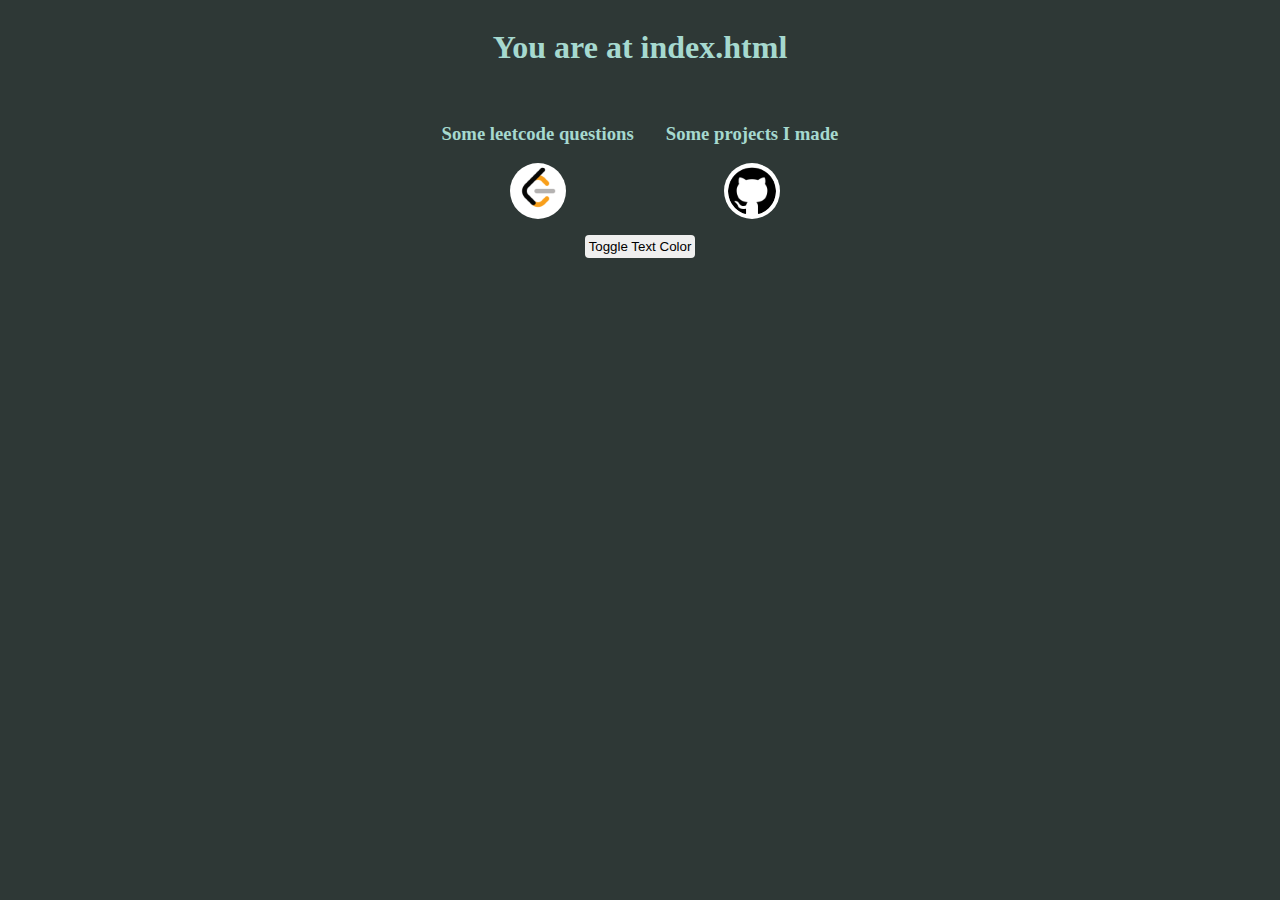
<file: index.html>
<html>
  <head>
    <meta name="viewport" content="width=device-width, initial-scale=1.0" />
    <meta charset="UTF-8" />

    <title>index</title>

    <link rel="stylesheet" type="text/css" href="styles/index.css" />
    <link rel="stylesheet" type="text/css" href="styles/global.css" />
    <script src="utils.js"></script>
  </head>
  <body>
    <h1>You are at index.html</h1>

    <div class="link-container">
      <div class="link-part">
        <h3>Some leetcode questions</h3>
        <a href="a.html"> <img class="lc-img" src="assets/lc-logo.png" /></a>
      </div>

      <div class="link-part">
        <h3>Some projects I made</h3>
        <a href="b.html">
          <img class="github-img" src="assets/github-logo.png"
        /></a>
      </div>
    </div>

    <button id="colorChangeButton" onclick='handleButtonClick("white","pink")'>
      Toggle Text Color
    </button>
  </body>
</html>
</file>
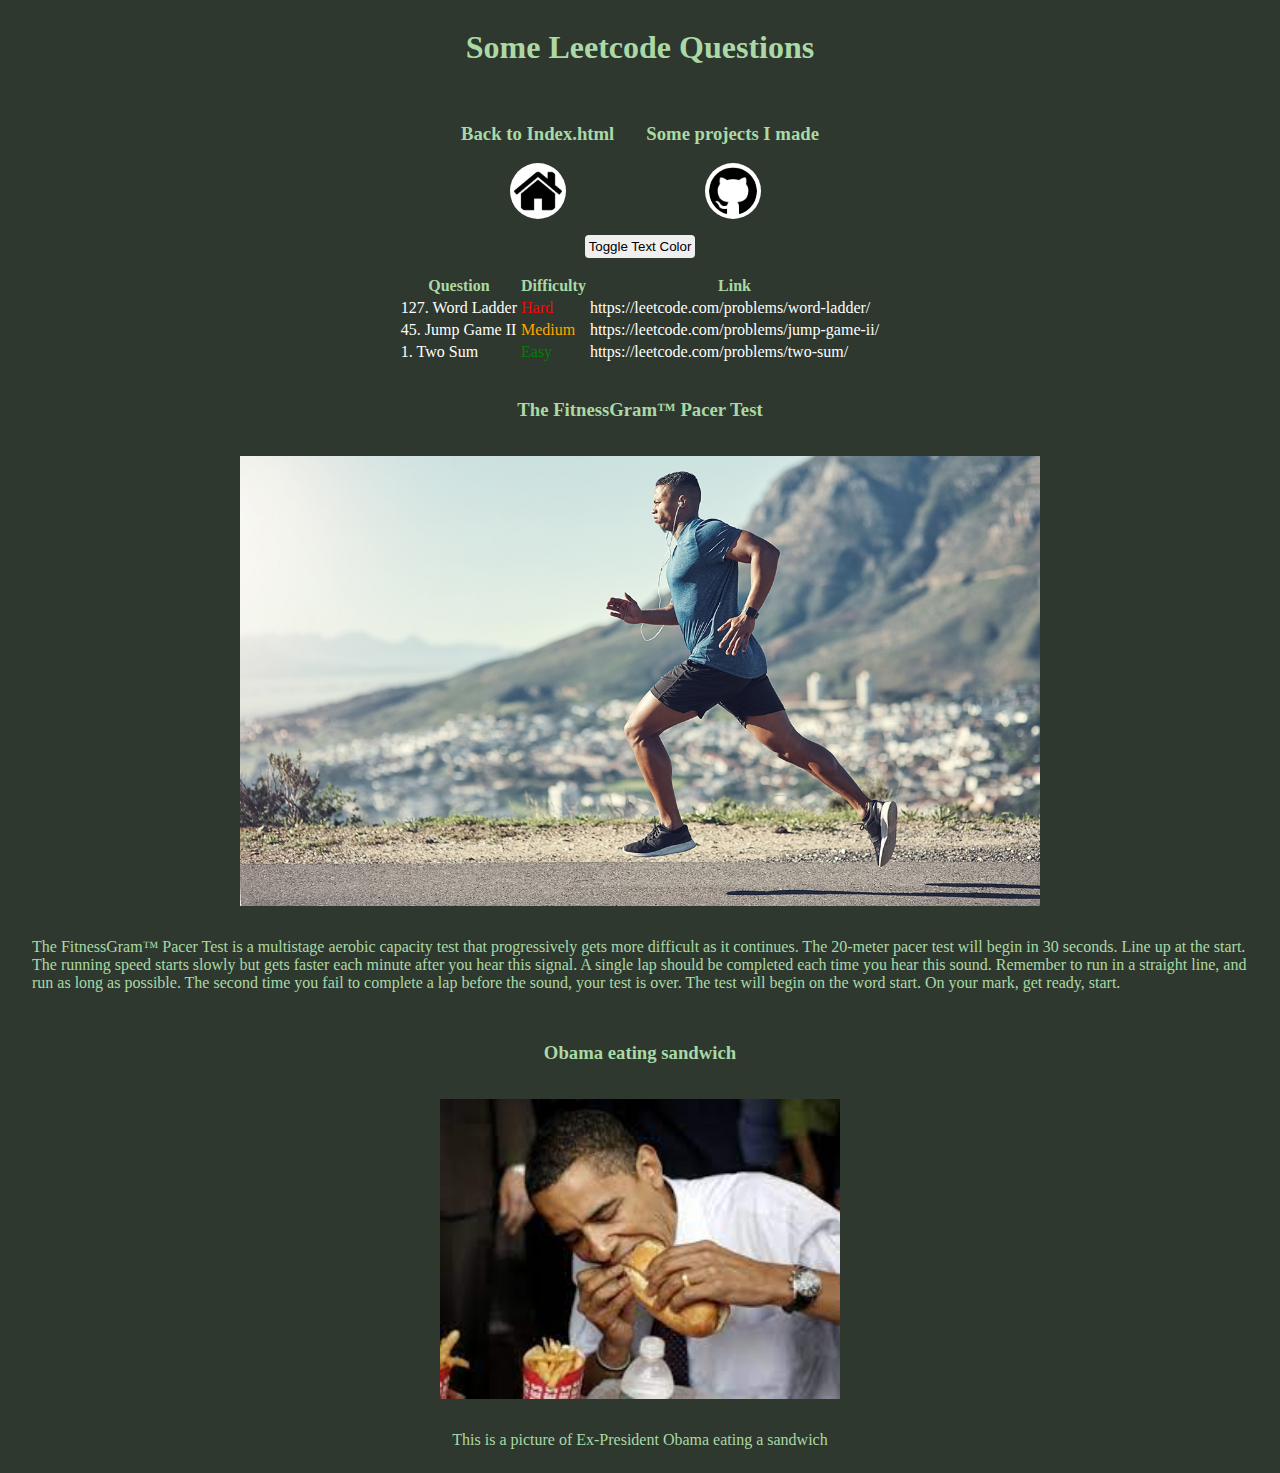
<file: a.html>
<html>
  <head>
    <meta name="viewport" content="width=device-width, initial-scale=1.0" />
    <meta charset="UTF-8" />

    <title>Leetcodes</title>

    <link rel="stylesheet" type="text/css" href="styles/a.css" />
    <link rel="stylesheet" type="text/css" href="styles/global.css" />
    <script src="utils.js"></script>
  </head>
  <body>
    <h1>Some Leetcode Questions</h1>
    <div class="link-container">
      <div class="link-part">
        <h3>Back to Index.html</h3>
        <a href="index.html"> <img class="home-img" src="assets/home.png" /></a>
      </div>

      <div class="link-part">
        <h3>Some projects I made</h3>
        <a href="b.html">
          <img class="github-img" src="assets/github-logo.png"
        /></a>
      </div>
    </div>
    <button id="colorChangeButton" onclick='handleButtonClick("white","pink")'>
      Toggle Text Color
    </button>
    <table>
      <tr>
        <th>Question</th>
        <th>Difficulty</th>
        <th>Link</th>
      </tr>
      <tr>
        <td>127. Word Ladder</td>
        <td class="hard">Hard</td>
        <td>https://leetcode.com/problems/word-ladder/</td>
      </tr>
      <tr>
        <td>45. Jump Game II</td>
        <td class="medium">Medium</td>
        <td>https://leetcode.com/problems/jump-game-ii/</td>
      </tr>
      <tr>
        <td>1. Two Sum</td>
        <td class="easy">Easy</td>
        <td>https://leetcode.com/problems/two-sum/</td>
      </tr>
    </table>
    <h3>The FitnessGram™ Pacer Test</h3>
    <img src="assets/running.jpg" style="width: min(800px, 80vw)" />
    <p>
      The FitnessGram™ Pacer Test is a multistage aerobic capacity test that
      progressively gets more difficult as it continues. The 20-meter pacer test
      will begin in 30 seconds. Line up at the start. The running speed starts
      slowly but gets faster each minute after you hear this signal. A single
      lap should be completed each time you hear this sound. Remember to run in
      a straight line, and run as long as possible. The second time you fail to
      complete a lap before the sound, your test is over. The test will begin on
      the word start. On your mark, get ready, start.
    </p>
    <h3>Obama eating sandwich</h3>
    <img src="assets/bread.jpg" style="width: min(400px, 80vw)" />
    <p>This is a picture of Ex-President Obama eating a sandwich</p>
  </body>
</html>
</file>
<file: styles/index.css>
body {
  color: #a6d9cf;
  background-color: #2e3836;
}
</file>
<file: styles/global.css>
body {
  display: flex;
  flex-direction: column;
  justify-content: flex-start;
  align-items: center;
  gap: 1rem;
  margin-inline: 2rem;
}

a {
  width: fit-content;
  color: white;
}

button {
  width: fit-content;
  padding: 0.25rem;
  border: 0;
  border-radius: 4px;
}

.link-container {
  display: flex;
  justify-content: center;
  gap: 2rem;
}
.link-part {
  display: flex;
  flex-direction: column;
  justify-content: flex-end;
  align-items: center;
  text-align: center;
  max-width: 200px;
}

.home-img {
  border-radius: 32px;
  width: 3rem;
  padding: 0.25rem;
  background-color: white;
}

.lc-img {
  border-radius: 32px;
  width: 3rem;
  padding: 0.25rem;
  background-color: white;
}

.github-img {
  border-radius: 32px;
  width: 3rem;
  padding: 0.25rem;
  background-color: white;
}

tr {
  padding: 2px;
}
td {
  color: white;
}

.easy {
  color: green;
}
.medium {
  color: orange;
}
.hard {
  color: red;
}
</file>
<file: styles/a.css>
body {
  color: #abd9a6;
  background-color: #2e382e;
}
</file>
